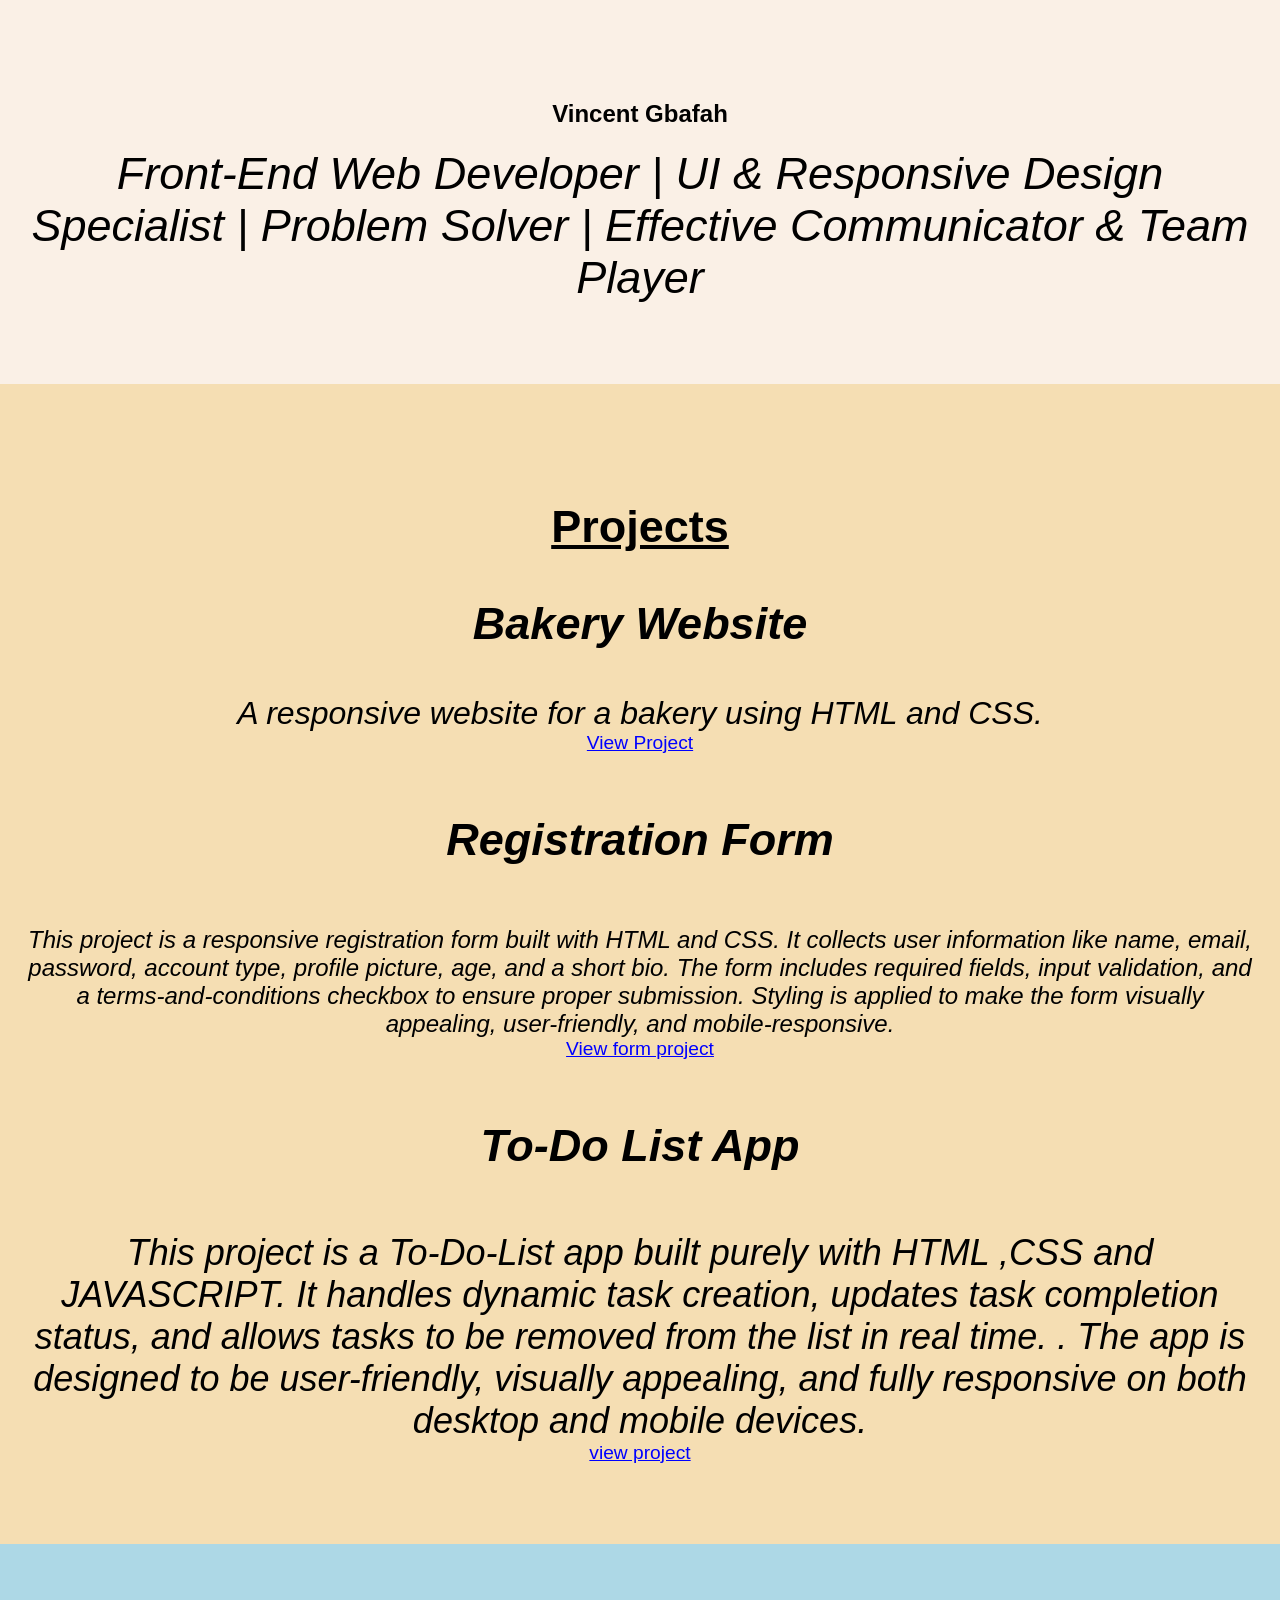
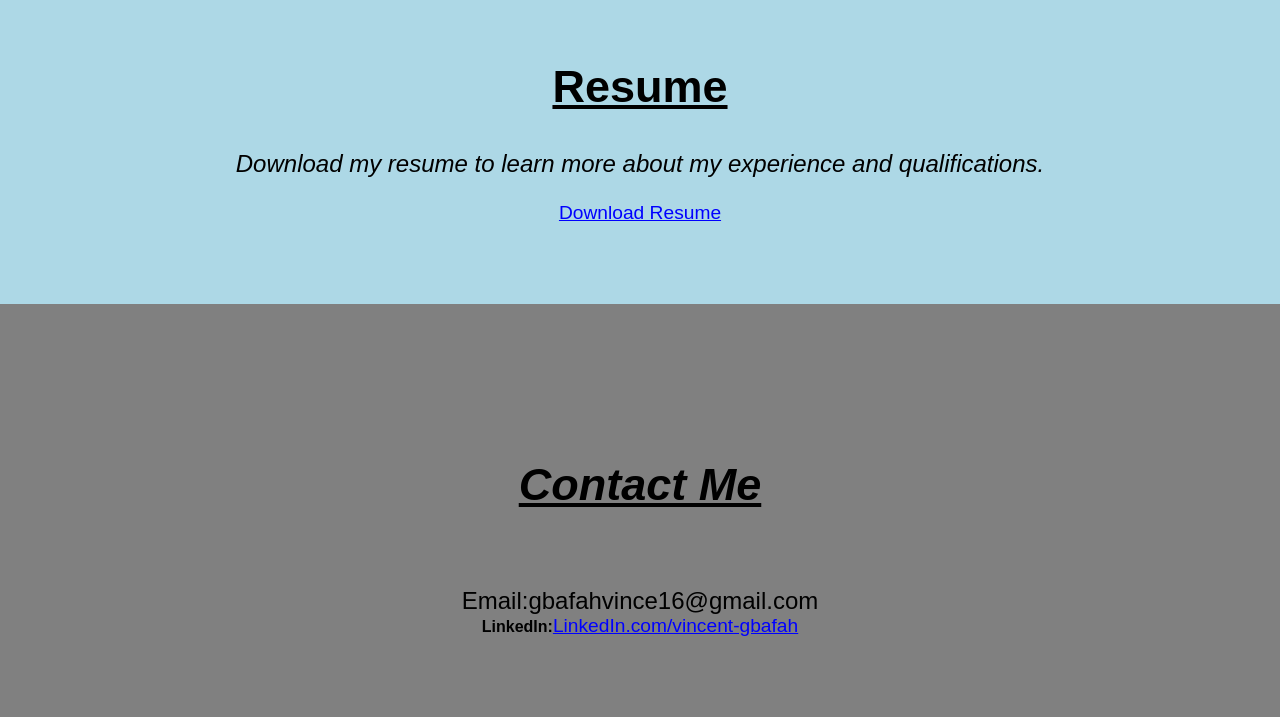
<file: CodeAlpha_Portfolio site/index.html>
<!DOCTYPE html>
<html lang ="en">
<head>
  <meta charset="UTF-8">
  <meta name="viewport" content="width=device-width, initial-scale=1.0">
  <title>Vince Portfolio</title>
 <link rel="stylesheet" href="styles.css">
</head>

<body>
<section id="introduction">
<h1>Vincent Gbafah</h1>
<p1>Front-End Web Developer | UI & Responsive Design Specialist | Problem Solver | Effective Communicator & Team Player</p1>

</section>

<section id="projects">
<h2>Projects</h2>
<div class="my projects">
 
  <h3>Bakery Website</h3>
  <p6>A responsive website for a bakery using HTML and CSS.</p6>  
 <br><a href=" https://vincentgbafah.github.io/Morning-rise-bakery-/">View Project</a></br>


  <h4>Registration Form</h4>
  <p2>This project is a responsive registration form built with HTML and CSS. It collects user information like name, email, password, account type, profile picture, age, and a short bio. The form includes required fields, input validation, and a terms-and-conditions checkbox to ensure proper submission. Styling is applied to make the form visually appealing, user-friendly, and mobile-responsive.</p2>
  <br>  <a href=" https://vincentgbafah.github.io/Registration-form/">View form project</a> </br>

<h4>To-Do List App</h4>
<p3>This project is a To-Do-List app built purely with HTML ,CSS and JAVASCRIPT. It handles dynamic task creation, updates task completion status, and allows tasks to be removed from the list in real time.  . The app is designed to be user-friendly, visually appealing, and fully responsive on both desktop and mobile devices.</p3>
<br><a href="https://vincentgbafah.github.io/To-Do-List/">view project</a></br>
</div> 
</section>

<section id="resume">
  <h2>Resume</h2>
  <p>Download my resume to learn more about my experience and qualifications.</p>
  <a href="Vincent_Gbafah_Software_Engineering_Intern_Resume (1) (1).pdf" download>Download Resume</a>
</section>

<section id="contact">
  <h5>Contact Me</h5>
<p4>Email:gbafahvince16@gmail.com</p4>
<br><p5><strong>LinkedIn:</strong><a href="https://www.linkedin.com/in/vincent-gbafah/">LinkedIn.com/vincent-gbafah</a></p5></br>

</section>


</body>


























</html>
</file>
<file: CodeAlpha_Portfolio site/styles.css>
body {
 font-family: 'Montserrat', sans-serif;
 margin: 0;
 padding: 0;
 scroll-behavior: smooth;
}

a {
  text-decoration: underline;
  color: blue;
  font-size: 1.2em;
}
a:hover {
  color: darkred;
  letter-spacing: 1px;
}

section {
 padding: 80px 20px;
 text-align: center;
}
#introduction{
   font-family:  sans-serif;
background-color:  linen;
  animation: fadeIn 4s ease-in;
}
#introduction p1{
   font-size: 5vh;
   font-style: oblique;
}

#projects{
   background-color:wheat;
 animation:zoomIn 5s ease-out;
}

#projects:hover {
  transform: translateY(-8px);
  box-shadow: 0 10px 25px rgba(0, 0, 0, 0.2);
}

#projects p6{
  
    font-style: oblique;
    font-size: 2em;
}

#projects h3{
    font-style: oblique;
    font-size: 5vh;
}

#projects h2{
    font-size: 5vh;
text-decoration: underline;
}

h4{
     font-style: oblique;
    font-size: 5vh;  
}

p2{
  font: bolder; 
  font-size: 1.5em; 
  font-style: oblique ;
}

p3{
    font-style: oblique;
    font-size: 4vh;
}

#resume{
   background-color: lightblue;
   animation: slideInUp 5s ease-out;
}

#resume h2{
    font-size: 5vh;
    text-decoration: underline;
}

#resume p{
    font-size: 1.5em;
    font-style: oblique;
}

#contact{
   background-color: grey;
   animation:slideInRight 5s ease-in-out;
}

h5{
    font-style: oblique;
     font-size: 5vh; 
     text-decoration: underline;
}

p4{
  font-size: 1.5em;   
}

@keyframes fadeIn {
 from { opacity: 0; transform: translateY(-20px);}
 to { opacity: 1; transform: translateY(0);}
}


@keyframes slideInRight {
 from {
   opacity: 0;
   transform: translateX(50px);
 }
 to {
   opacity: 1;
   transform: translateX(0);
 }
}


@keyframes zoomIn {
 from {
   opacity: 0;
   transform: scale(0.8);
 }
 to {
   opacity: 1;
   transform: scale(1);
 }
}

@keyframes slideInUp {
 from {
   opacity: 0;
   transform: translateY(50px);
 }
 to {
   opacity: 1;
   transform: translateY(0);
 }
}


/*  Mobile Devices */

@media screen and (max-width: 600px) {

  section {
    padding: 40px 15px;
  }

  #introduction p1 {
    font-size: 3vh;
  }

  #projects h2,
  #projects h3,
  h4,
  h5 {
    font-size: 3vh;
  }

  #projects p6,
  p2,
  p4 {
    font-size: 1em;
  }

  p3 {
    font-size: 2.5vh;
  }

  a {
    font-size: 1em;
  }
}



/*  Tablets */

@media screen and (min-width: 601px) and (max-width: 1024px) {

  section {
    padding: 60px 20px;
  }

  #introduction p1 {
    font-size: 4vh;
  }

  #projects h2,
  #projects h3,
  h4,
  h5 {
    font-size: 4vh;
  }

  #projects p6,
  p2,
  p4 {
    font-size: 1.2em;
  }

  p3 {
    font-size: 3vh;
  }

  a {
    font-size: 1.1em;
  }
}
</file>
